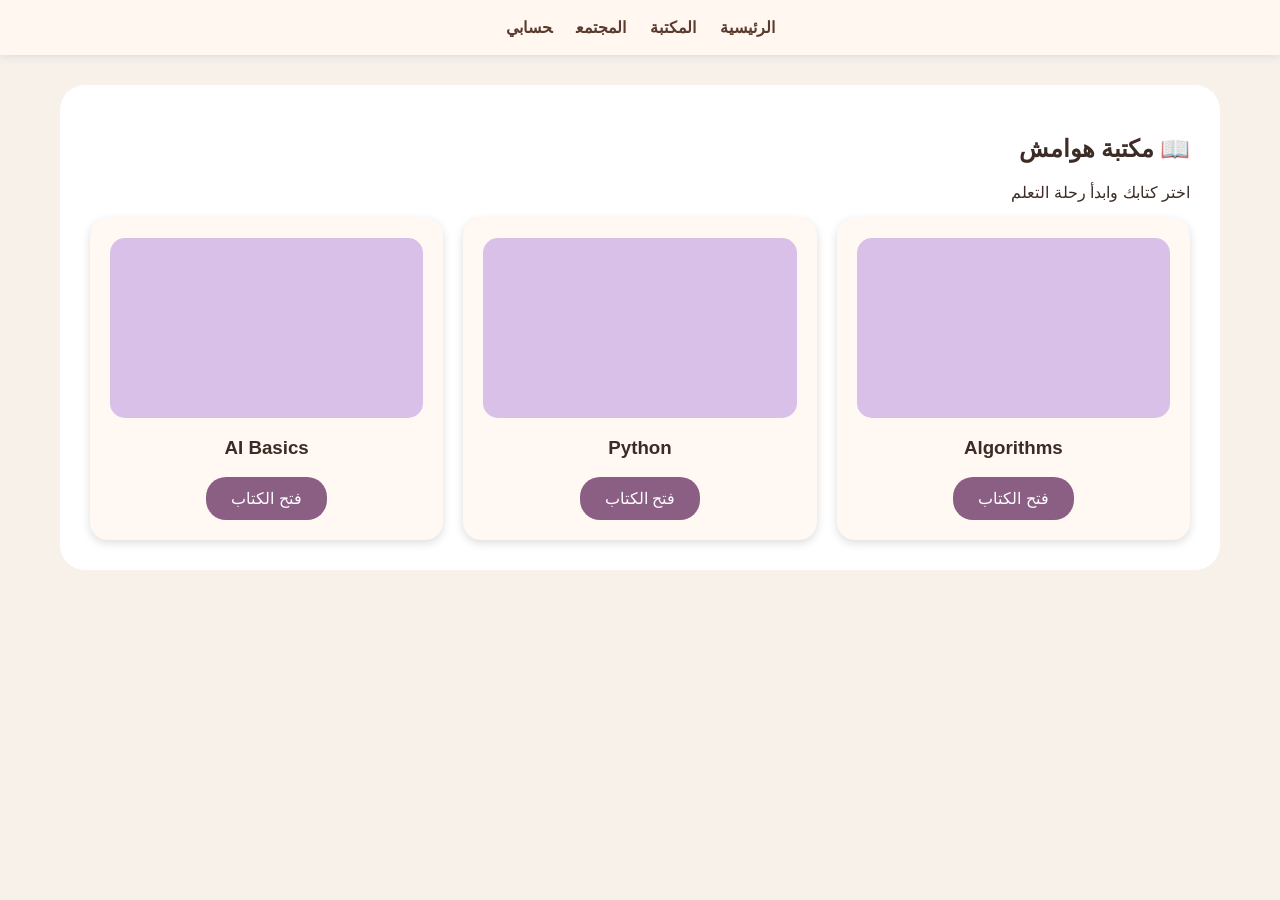
<file: library.html>
<!DOCTYPE html><html lang='ar' dir='rtl'><head><meta charset='UTF-8'><title>هوامش</title><link rel='stylesheet' href='style.css'></head><body>
<nav><a href='index.html'>الرئيسية</a><a href='library.html'>المكتبة</a><a href='community.html'>المجتمع</a><a href='profile.html'>حسابي</a></nav>
<div class='container'>
<h2>📖 مكتبة هوامش</h2><p>اختر كتابك وابدأ رحلة التعلم</p>
<div class='books'>
<div class='book'><div class='cover'></div><h3>Algorithms</h3><a class='btn' href='book.html'>فتح الكتاب</a></div>
<div class='book'><div class='cover'></div><h3>Python</h3><a class='btn' href='book.html'>فتح الكتاب</a></div>
<div class='book'><div class='cover'></div><h3>AI Basics</h3><a class='btn' href='book.html'>فتح الكتاب</a></div>
</div>
</div></body></html>
</file>
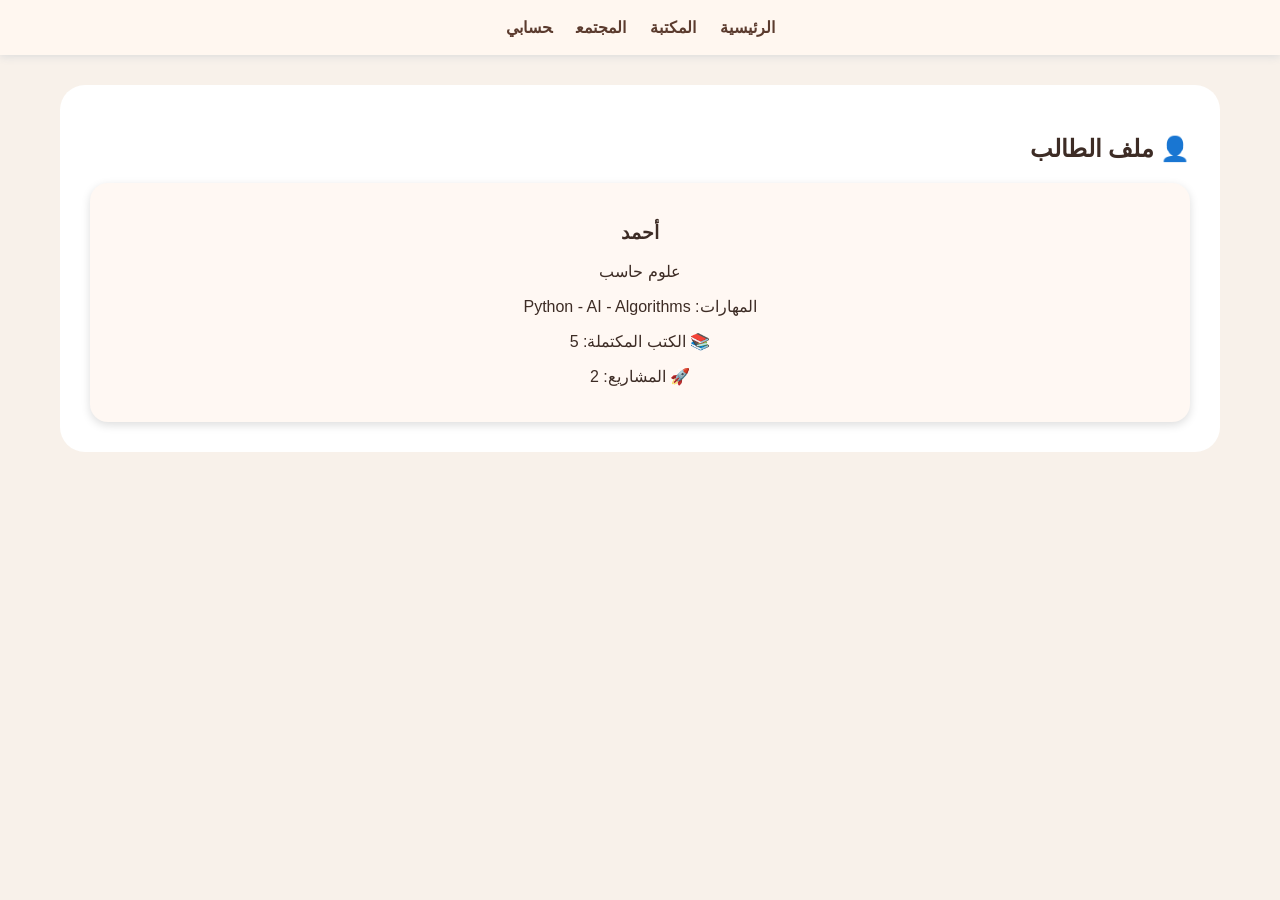
<file: profile.html>
<!DOCTYPE html><html lang='ar' dir='rtl'><head><meta charset='UTF-8'><title>هوامش</title><link rel='stylesheet' href='style.css'></head><body>
<nav><a href='index.html'>الرئيسية</a><a href='library.html'>المكتبة</a><a href='community.html'>المجتمع</a><a href='profile.html'>حسابي</a></nav>
<div class='container'>
<h2>👤 ملف الطالب</h2>
<div class='profile'>
<h3>أحمد</h3>
<p>علوم حاسب</p>
<p>المهارات: Python - AI - Algorithms</p>
<p>📚 الكتب المكتملة: 5</p>
<p>🚀 المشاريع: 2</p>
</div>
</div></body></html>
</file>
<file: style.css>
body{margin:0;font-family:Tahoma,Arial;background:#f8f1ea;color:#3d2c25}
nav{background:#fff7f0;padding:18px;text-align:center;box-shadow:0 2px 8px #ddd}
nav a{text-decoration:none;color:#5b3b2e;margin:12px;font-weight:bold}
header{background:#ead8c8;padding:50px;text-align:center}
h1,h2{font-family:Georgia,serif}
.container{max-width:1100px;margin:30px auto;background:#fff;padding:30px;border-radius:25px}
.books{display:grid;grid-template-columns:repeat(auto-fit,minmax(200px,1fr));gap:20px}
.book,.profile{background:#fff8f3;border-radius:18px;padding:20px;text-align:center;box-shadow:0 3px 10px #ddd}
.cover{height:180px;background:#d8c0e8;border-radius:15px;margin-bottom:15px}
.btn{background:#8b5e83;color:white;padding:12px 25px;border-radius:20px;text-decoration:none;display:inline-block;border:0}
input{padding:12px;margin:8px;width:80%;border-radius:10px;border:1px solid #ccc}
</file>
